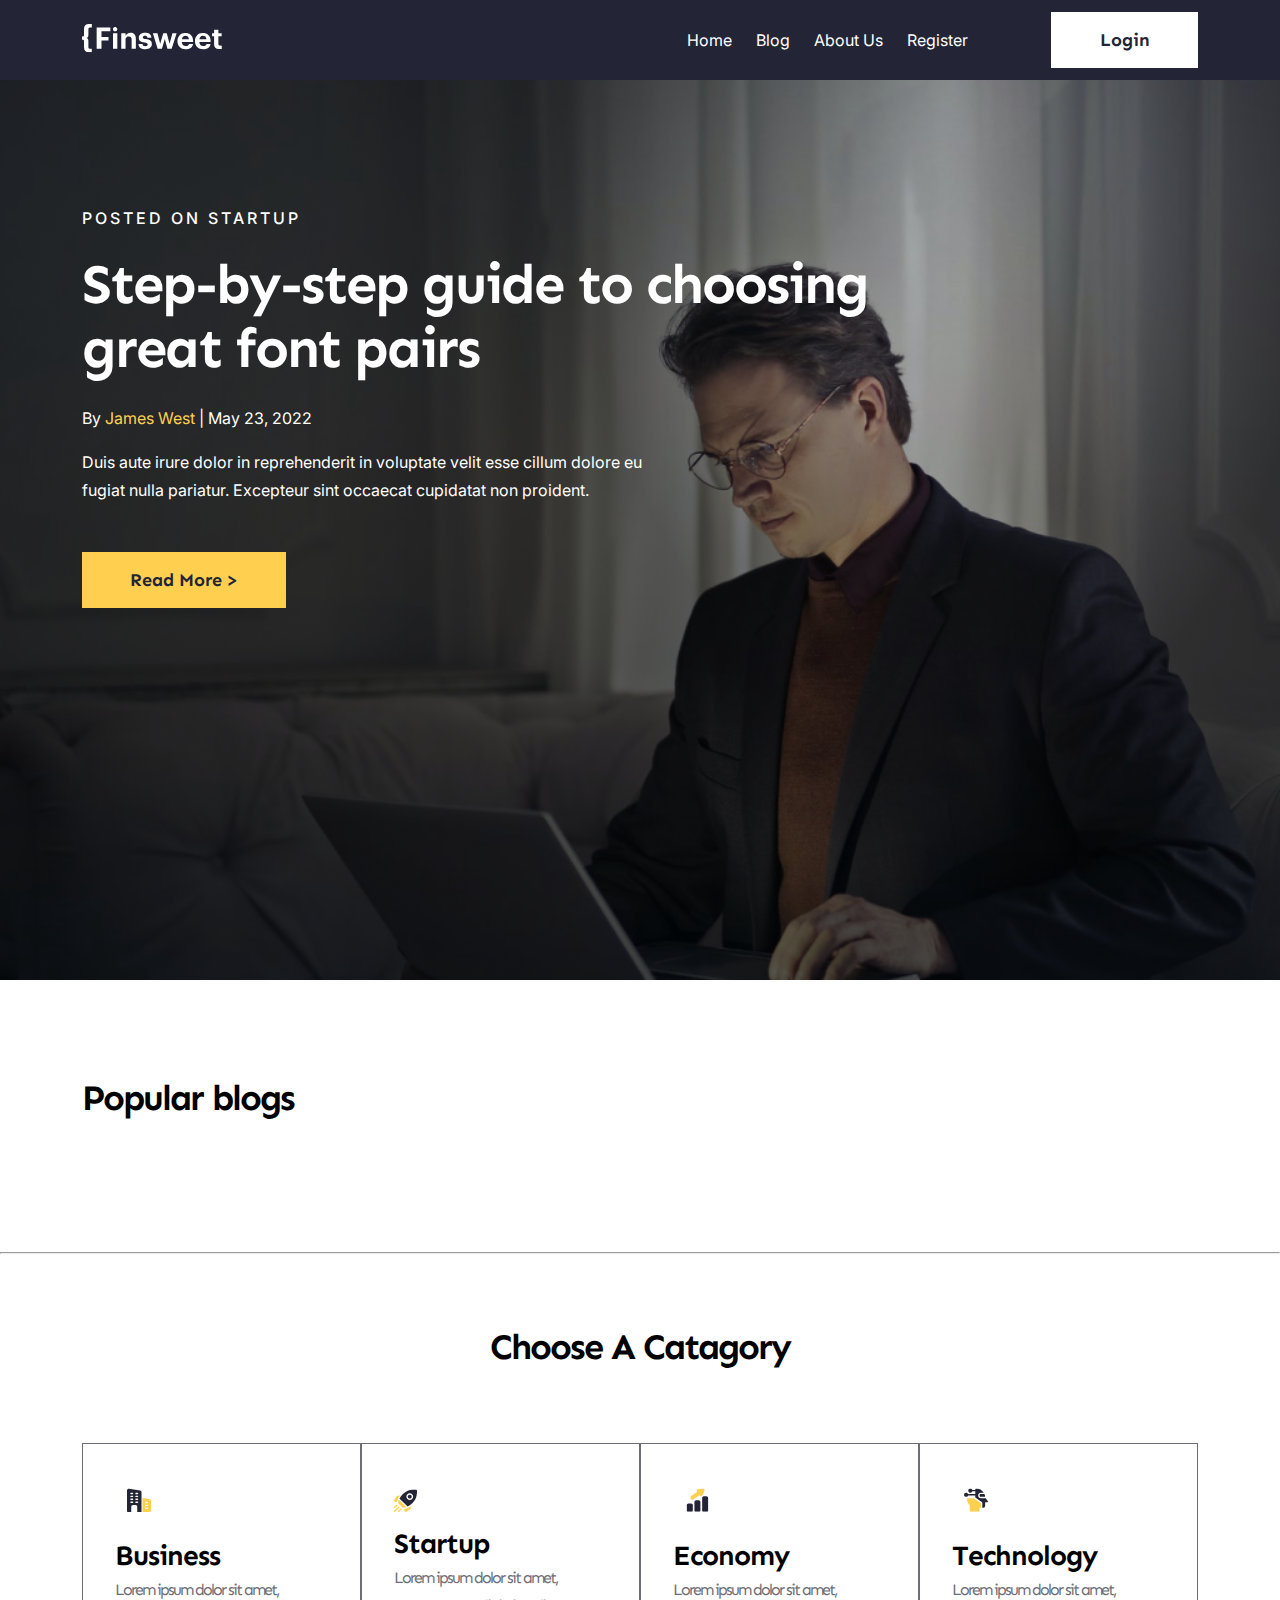
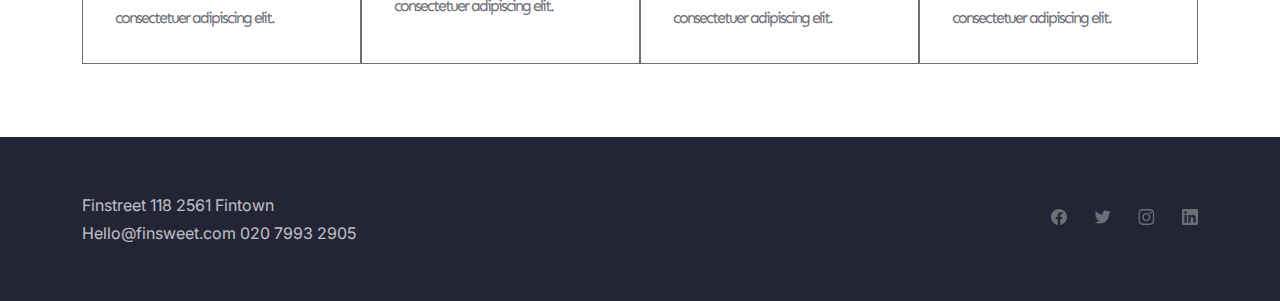
<file: NT-4-exam/index.html>
<!DOCTYPE html>
<html lang="en">
<head>
    <meta charset="UTF-8">
    <meta http-equiv="X-UA-Compatible" content="IE=edge">
    <meta name="viewport" content="width=device-width, initial-scale=1.0">
    <title>Finsweet</title>

    <link rel="stylesheet" href="./css/main.css">

    <!-- INTER FONT -->
    <link rel="preconnect" href="https://fonts.googleapis.com">
    <link rel="preconnect" href="https://fonts.gstatic.com" crossorigin>
    <link href="https://fonts.googleapis.com/css2?family=Inter:wght@100;200;300;400;500;600;700;800;900&display=swap" rel="stylesheet">

    <!-- SEN FONT -->
    <link rel="preconnect" href="https://fonts.googleapis.com">
    <link rel="preconnect" href="https://fonts.gstatic.com" crossorigin>
    <link href="https://fonts.googleapis.com/css2?family=Sen:wght@400;700;800&display=swap" rel="stylesheet">
</head>

<body>

    <nav class="inter_font">
        <din class="nav_nav container ">
        <div class="logo">
            <a href="./index.html"><img src="./images/Logo.svg" alt="logo"></a>
        </div>

        <div class="nav_menu">
            <div class="nav_menu_list">
                <ul>
                    <li>
                        <a href="./index.html">Home</a>
                    </li>
                    <li>
                        <a href="./pages/category.html">Blog</a>
                    </li>
                    <li>
                        <a href="#">About Us</a>
                    </li>
                    <li>
                        <a href="./pages/register.html">Register</a>
                    </li>

                </ul>
            </div>
            <div class="nav_login">
                <a href="./pages/login.html">
                    <button class="login_button sen_font">
                        Login
                    </button>
                </a>
            </div>
        </div>
    </din>
    </nav>

    <header class="main_header">
        <div class="bg-opacity">
            <section class="banner_section container">
                <p class="pre_title inter_font">
                    Posted on startup
                </p>
                <p class="main_title sen_font">
                    Step-by-step guide to choosing great font pairs
                </p>
                <p class="posted_date inter_font">
                    By <span style="color: #FFD050;">James West</span> | May 23, 2022
                </p>
                <p class="title_desc inter_font">
                    Duis aute irure dolor in reprehenderit in voluptate velit esse cillum dolore eu fugiat nulla pariatur. Excepteur sint occaecat cupidatat non proident.
                </p>
                <button class="banner_btn sen_font">
                    Read More >
                </button>
            </section>
        </div>
    </header>


    <main class="container">
        <h1 class="popular_blogs sen_font">
            Popular blogs
        </h1>

        <div id="card-template" class="card">
          
        </div>
    </main>


<hr class="just_line container">



<main class="container choose_category sen_font">
    <p style="text-align: center;">Choose A Catagory</p>

    <section class="category_card">

<div class="category_box">
    <img src="./images/Icon.svg" alt="icon">
    <p class="box_name">Business</p>
    <p class="cat_desc">Lorem ipsum dolor sit amet, consectetuer adipiscing elit.</p>
</div>

<div class="category_box">
    <img src="./images/Icon-1.svg" alt="icon">
    <p class="box_name">Startup</p>
    <p class="cat_desc">Lorem ipsum dolor sit amet, consectetuer adipiscing elit.</p>
</div>

<div class="category_box">
    <img src="./images/icon-2.svg" alt="icon">
    <p class="box_name">Economy</p>
    <p class="cat_desc">Lorem ipsum dolor sit amet, consectetuer adipiscing elit.</p>
</div>

<div class="category_box">
    <img src="./images/icon-4.svg" alt="icon">
    <p class="box_name">Technology</p>
    <p class="cat_desc">Lorem ipsum dolor sit amet, consectetuer adipiscing elit.</p>
</div>

    </section>




 

</main>

<footer>

    <div class="container f_content">
        <div class="f_siteinfo inter_font">
            <p>Finstreet 118 2561 Fintown</p>
            <p>Hello@finsweet.com  020 7993 2905</p>
        </div>

        <div class="f_social">

<a href="https://facebook.com"><img src="./images/Negative.svg" alt="face"></a>

<a href="https://twitter.com"><img src="./images/twitte.svg" alt="twitte"></a>

<a href="https://instagram.com"><img src="./images/insta.svg" alt="insta"></a>

<a href="https://linkedin.com"><img src="./images/linked.svg" alt="linked"></a>

        </div>

    </div>
        
</footer>


    <script src="./js/index.js"></script>
</body>

</html>
</file>
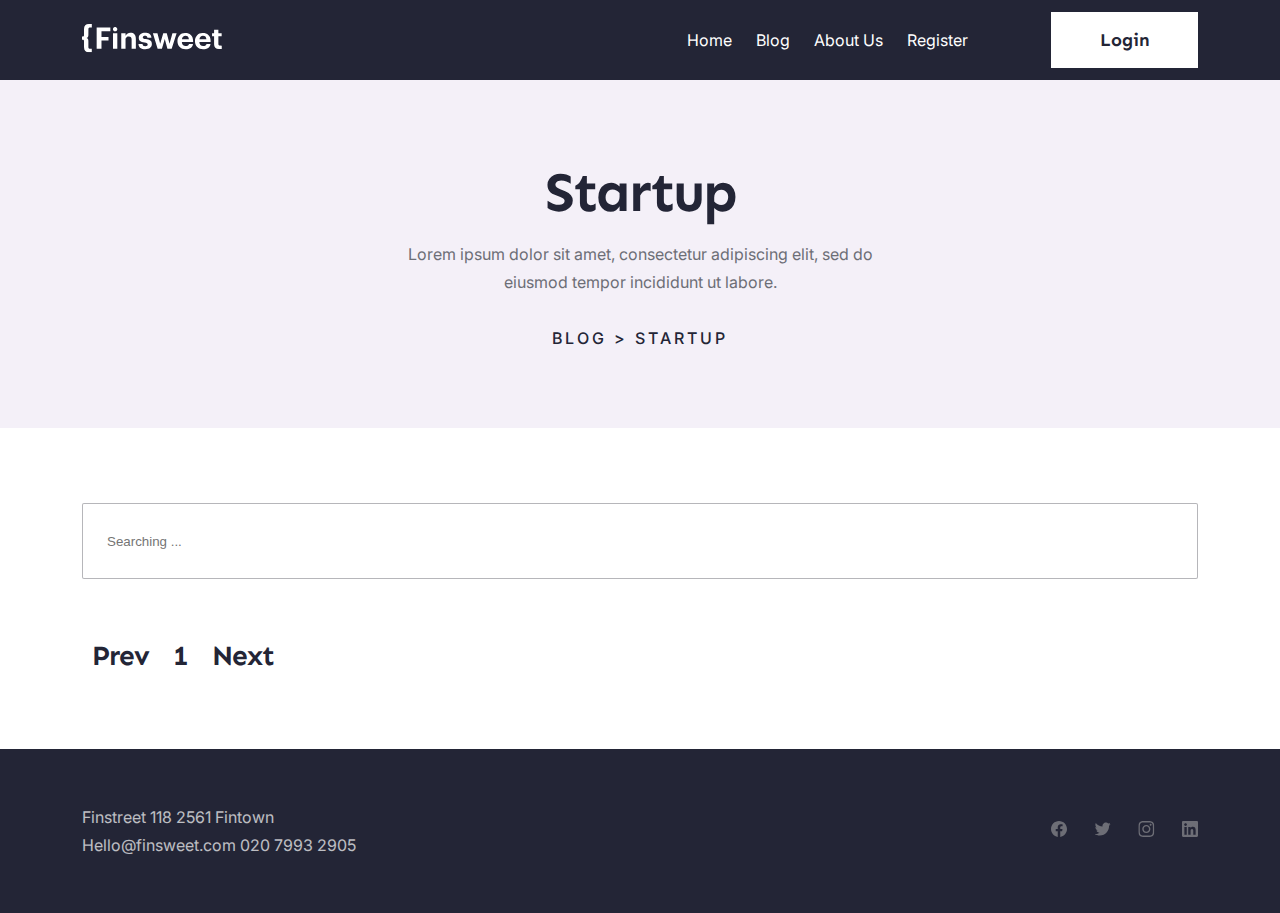
<file: NT-4-exam/pages/category.html>
<!DOCTYPE html>
<html lang="en">
<head>
    <meta charset="UTF-8">
    <meta http-equiv="X-UA-Compatible" content="IE=edge">
    <meta name="viewport" content="width=device-width, initial-scale=1.0">
    <title>Finsweet - BLOG</title> 
    
    <link rel="stylesheet" href="../css/category.css">

    <!-- INTER FONT -->
    <link rel="preconnect" href="https://fonts.googleapis.com">
    <link rel="preconnect" href="https://fonts.gstatic.com" crossorigin>
    <link href="https://fonts.googleapis.com/css2?family=Inter:wght@100;200;300;400;500;600;700;800;900&display=swap" rel="stylesheet">

    <!-- SEN FONT -->
    <link rel="preconnect" href="https://fonts.googleapis.com">
    <link rel="preconnect" href="https://fonts.gstatic.com" crossorigin>
    <link href="https://fonts.googleapis.com/css2?family=Sen:wght@400;700;800&display=swap" rel="stylesheet">
</head>
<body>
    
    <nav class="inter_font">
        <din class="nav_nav container ">
        <div class="logo">
            <a href="../index.html"><img src="../images/Logo.svg" alt="logo"></a>
        </div>

        <div class="nav_menu">
            <div class="nav_menu_list">
                <ul>
                    <li>
                        <a href="../index.html">Home</a>
                    </li>
                    <li>
                        <a href="./category.html">Blog</a>
                    </li>
                    <li>
                        <a href="#">About Us</a>
                    </li>
                    <li>
                        <a href="./register.html">Register</a>
                    </li>

                </ul>
            </div>
            <div class="nav_login">
                <a href="./login.html">
                    <button class="login_button sen_font">
                        Login
                    </button>
                </a>
            </div>
        </div>
    </din>
    </nav>



    <header class="category_header inter_font">
        <p class="header_title sen_font">
            Startup
        </p>
        <p class="header_desc">Lorem ipsum dolor sit amet, consectetur adipiscing elit, sed do eiusmod tempor incididunt ut labore.</p>
        <p class="header_cat">Blog > startup</p>    
    </header>





    <form class="container" id="form">
        <input type="search" id="search" name="search" placeholder="Searching ..." class="search_input">
    </form>
      


    <main class="container">
        

        <div id="search_result" class="card">



        </div>

        <button class="pagenation" id="prev">Prev</button>
        <span class="pagenation" id="currentpage">1</span>
        <button class="pagenation" id="next">Next</button>
    </main>










    <footer>

        <div class="container f_content">
            <div class="f_siteinfo inter_font">
                <p>Finstreet 118 2561 Fintown</p>
                <p>Hello@finsweet.com  020 7993 2905</p>
            </div>
    
            <div class="f_social">
    
    <a href="https://facebook.com"><img src="../images/Negative.svg" alt="face"></a>
    
    <a href="https://twitter.com"><img src="../images/twitte.svg" alt="twitte"></a>
    
    <a href="https://instagram.com"><img src="../images/insta.svg" alt="insta"></a>
    
    <a href="https://linkedin.com"><img src="../images/linked.svg" alt="linked"></a>
    
            </div>
    
        </div>
            
    </footer>
    
    
        <script src="../js/category.js"></script>
</body>
</html>
</file>
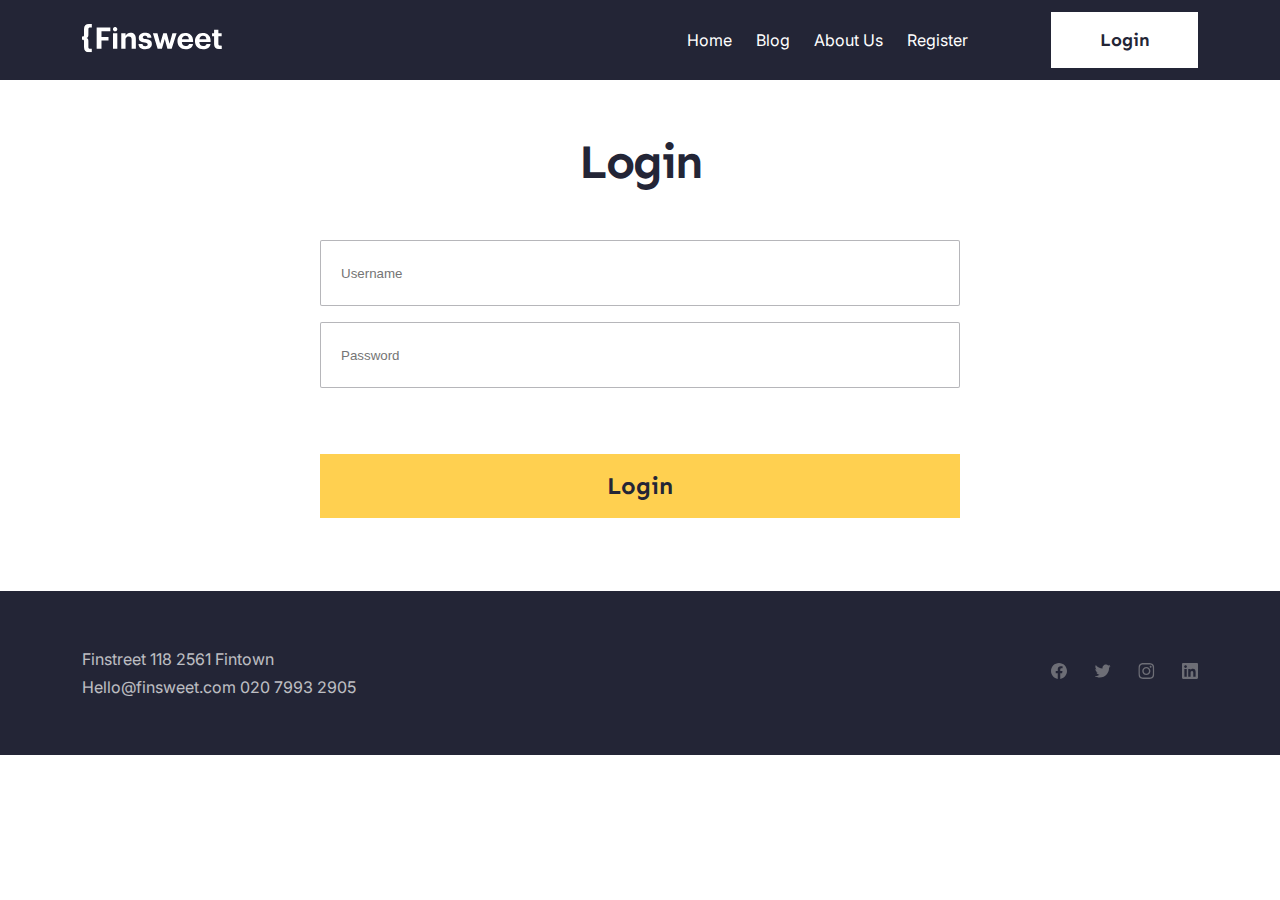
<file: NT-4-exam/pages/login.html>
<!DOCTYPE html>
<html lang="en">
<head>
    <meta charset="UTF-8">
    <meta http-equiv="X-UA-Compatible" content="IE=edge">
    <meta name="viewport" content="width=device-width, initial-scale=1.0">
    <title>Finsweet - LOGIN</title> 
    
    <link rel="stylesheet" href="../css/reg-login.css">

    <!-- INTER FONT -->
    <link rel="preconnect" href="https://fonts.googleapis.com">
    <link rel="preconnect" href="https://fonts.gstatic.com" crossorigin>
    <link href="https://fonts.googleapis.com/css2?family=Inter:wght@100;200;300;400;500;600;700;800;900&display=swap" rel="stylesheet">

    <!-- SEN FONT -->
    <link rel="preconnect" href="https://fonts.googleapis.com">
    <link rel="preconnect" href="https://fonts.gstatic.com" crossorigin>
    <link href="https://fonts.googleapis.com/css2?family=Sen:wght@400;700;800&display=swap" rel="stylesheet">
</head>
<body>
    
    <nav class="inter_font">
        <din class="nav_nav container ">
        <div class="logo">
            <a href="../index.html"><img src="../images/Logo.svg" alt="logo"></a>
        </div>

        <div class="nav_menu">
            <div class="nav_menu_list">
                <ul>
                    <li>
                        <a href="../index.html">Home</a>
                    </li>
                    <li>
                        <a href="./category.html">Blog</a>
                    </li>
                    <li>
                        <a href="#">About Us</a>
                    </li>
                    <li>
                        <a href="./register.html">Register</a>
                    </li>

                </ul>
            </div>
            <div class="nav_login">
                <a href="./login.html">
                    <button class="login_button sen_font">
                        Login
                    </button>
                </a>
            </div>
        </div>
    </din>
    </nav>



    <form class="registration_form sen_font">
		<h1>Login</h1>
		
        <input type="text" id="username" name="username" placeholder="Username" class="username" required>

		
		<input type="password" id="password" name="password" placeholder="Password" minlength="8" required>
		<button class="log_reg_btn sen_font" type="submit">Login</button>
	</form>












    <footer>

        <div class="container f_content">
            <div class="f_siteinfo inter_font">
                <p>Finstreet 118 2561 Fintown</p>
                <p>Hello@finsweet.com  020 7993 2905</p>
            </div>
    
            <div class="f_social">
    
    <a href="https://facebook.com"><img src="../images/Negative.svg" alt="face"></a>
    
    <a href="https://twitter.com"><img src="../images/twitte.svg" alt="twitte"></a>
    
    <a href="https://instagram.com"><img src="../images/insta.svg" alt="insta"></a>
    
    <a href="https://linkedin.com"><img src="../images/linked.svg" alt="linked"></a>
    
            </div>
    
        </div>
            
    </footer>
    
    
        <script src="../js/reg-login.js"></script>
</body>
</html>
</file>
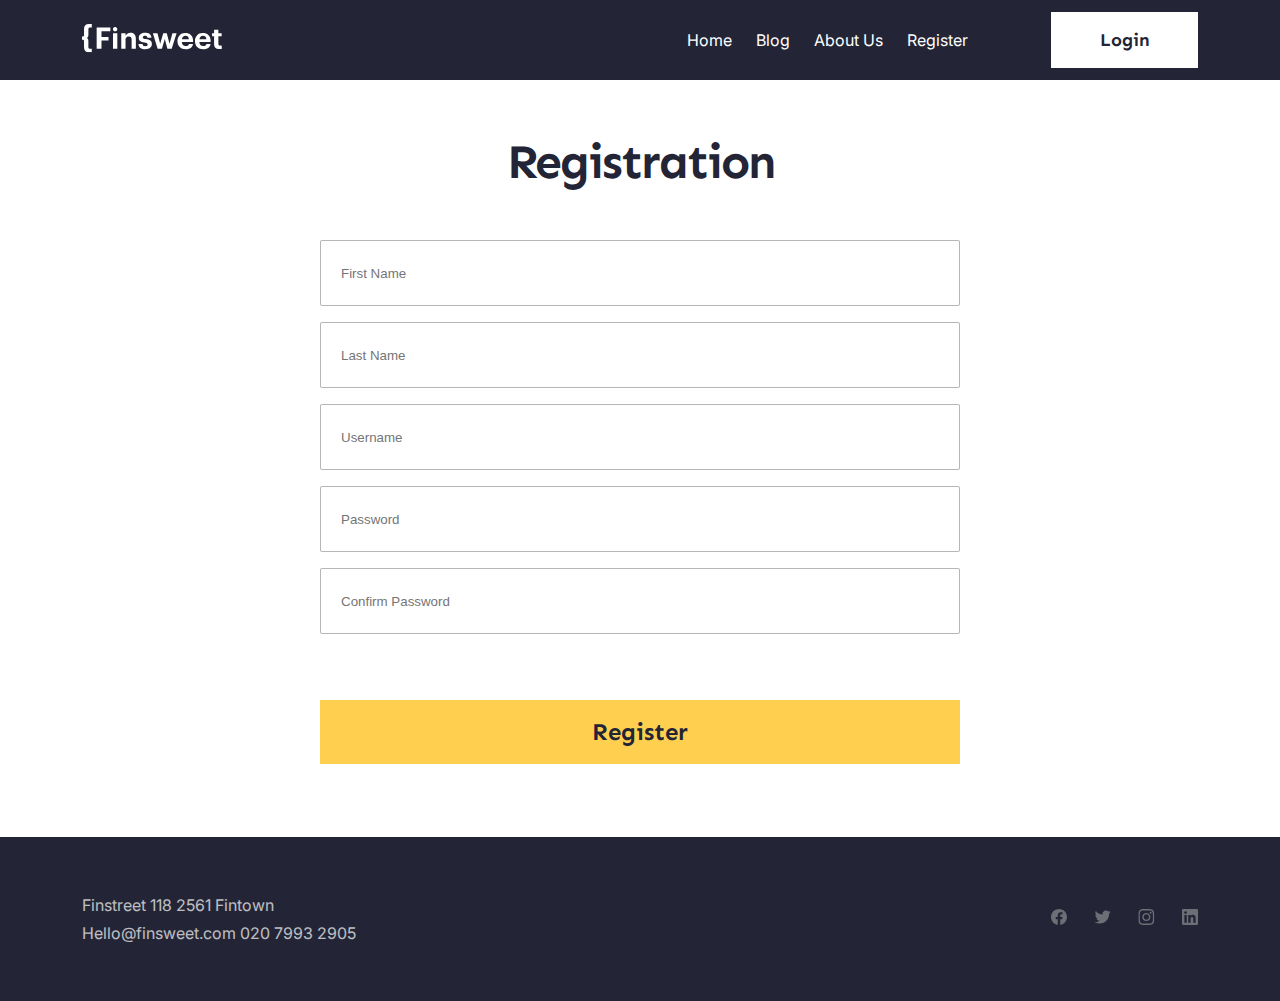
<file: NT-4-exam/pages/register.html>
<!DOCTYPE html>
<html lang="en">
<head>
    <meta charset="UTF-8">
    <meta http-equiv="X-UA-Compatible" content="IE=edge">
    <meta name="viewport" content="width=device-width, initial-scale=1.0">
    <title>Finsweet - Registration</title> 
    
    <link rel="stylesheet" href="../css/reg-login.css">

    <!-- INTER FONT -->
    <link rel="preconnect" href="https://fonts.googleapis.com">
    <link rel="preconnect" href="https://fonts.gstatic.com" crossorigin>
    <link href="https://fonts.googleapis.com/css2?family=Inter:wght@100;200;300;400;500;600;700;800;900&display=swap" rel="stylesheet">

    <!-- SEN FONT -->
    <link rel="preconnect" href="https://fonts.googleapis.com">
    <link rel="preconnect" href="https://fonts.gstatic.com" crossorigin>
    <link href="https://fonts.googleapis.com/css2?family=Sen:wght@400;700;800&display=swap" rel="stylesheet">
</head>
<body>
    
    <nav class="inter_font">
        <din class="nav_nav container ">
        <div class="logo">
            <a href="../index.html"><img src="../images/Logo.svg" alt="logo"></a>
        </div>

        <div class="nav_menu">
            <div class="nav_menu_list">
                <ul>
                    <li>
                        <a href="../index.html">Home</a>
                    </li>
                    <li>
                        <a href="./category.html">Blog</a>
                    </li>
                    <li>
                        <a href="#">About Us</a>
                    </li>
                    <li>
                        <a href="./register.html">Register</a>
                    </li>

                </ul>
            </div>
            <div class="nav_login">
                <a href="./login.html">
                    <button class="login_button sen_font">
                        Login
                    </button>
                </a>
            </div>
        </div>
    </din>
    </nav>



    <form class="registration_form sen_font">
		<h1>Registration</h1>
		
        <input type="text" id="firstName" name="firstName" placeholder="First Name" class="firtsName" required>

		
		
        <input type="text" id="lastName" name="lastName" placeholder="Last Name" class="lastName" required>


        <input type="text" id="username" name="username" placeholder="Username" class="username" required>

		
		<input type="password" id="password" name="password" placeholder="Password" minlength="8" required>
			
		
		<input type="password" id="confirmPassword" name="confirmPassword" placeholder="Confirm Password" minlength="8" required>
			
		<button class="log_reg_btn sen_font" type="submit">Register</button>
	</form>












    <footer>

        <div class="container f_content">
            <div class="f_siteinfo inter_font">
                <p>Finstreet 118 2561 Fintown</p>
                <p>Hello@finsweet.com  020 7993 2905</p>
            </div>
    
            <div class="f_social">
    
    <a href="https://facebook.com"><img src="../images/Negative.svg" alt="face"></a>
    
    <a href="https://twitter.com"><img src="../images/twitte.svg" alt="twitte"></a>
    
    <a href="https://instagram.com"><img src="../images/insta.svg" alt="insta"></a>
    
    <a href="https://linkedin.com"><img src="../images/linked.svg" alt="linked"></a>
    
            </div>
    
        </div>
            
    </footer>
    
    
        <script src="../js/reg-login.js"></script>
</body>
</html>
</file>
<file: NT-4-exam/css/main.css>
* {
    margin: 0;
    padding: 0;
    box-sizing: border-box;
}

a,
h1,
h2,
h3,
h4,
h5,
h6,
div,
li,
ul,
img,
main,
section,
article {
    margin: 0;
    padding: 0;
    list-style: none;
    color: inherit;
    text-decoration: none;
}

nav {
    color: #FFFFFF;
    background: #232536;
}

.nav_nav{
    height: 80px;
display: flex;
    align-items: center;
    justify-content: space-between;
}

.nav_menu {
    display: flex;
    align-items: center;
    justify-content: space-between;
    column-gap: 83px;
}

.nav_menu_list ul {
    display: flex;
    column-gap: 24px;
}

.nav_menu_list ul li:hover {
    color: #8d8d8d;
}

.login_button {
    height: 56px;
    width: 147px;
    font-weight: 700;
    font-size: 18px;
    line-height: 24px;
    color: #232536;
    background: #FFFFFF;
    border: none;
}

.login_button:hover {
    background: #9b9b9b;
}

.container {
    padding: 0 82px;
    margin: 0 auto;
    max-width: 1440px;
}

.inter_font {
    font-family: 'Inter', sans-serif;
}

.sen_font {
    font-family: 'Sen', sans-serif;
}

.main_header {
    background-size: cover;
    background-repeat: no-repeat;
    height: 100vh;
    width: 100%;
    background-image: url(../images/man-in-black-suit-wearing-eye-glasses-sitting-on-gray-sofa-using-macbook-3772622.png);
}

.bg-opacity {
    background: radial-gradient(30.56% 76.04% at 74.58% 0%, rgba(0, 0, 0, 0) 0%, rgba(0, 0, 0, 0.6) 100%);
    width: 100%;
    height: 100vh;
}

.banner_section {
    padding-top: 128px;
    color: #FFFFFF;
}

.pre_title {
    font-weight: 500;
    line-height: 20px;
    letter-spacing: 3px;
    text-transform: uppercase;
}

.main_title {
    padding-top: 24px;
    font-weight: 700;
    font-size: 56px;
    line-height: 64px;
    letter-spacing: -2px;
    max-width: 803px;
}

.posted_date {
    padding-top: 24px;
    line-height: 28px;
}

.title_desc {
    padding-top: 16px;
    max-width: 599px;
    line-height: 28px;
}

.banner_btn {
    margin-top: 48px;
    width: 204px;
    height: 56px;
    background: #FFD050;
    font-weight: 700;
    font-size: 18px;
    line-height: 24px;
    color: #232536;
    border: none;
}

.banner_btn:hover {
    background: #a3842d;
}

.popular_blogs {
    padding: 94px 0 64px;
    font-weight: 700;
    font-size: 36px;
    line-height: 48px;
    letter-spacing: -2px;
}

.card{
    display: flex;
    align-items: start;
    justify-content: space-between;
}


.card_box{
    max-width: 405px;
}



.main_card_img{
    width: 405px;
height: 318px;
}

.main_card_pub{
    padding-top: 32px;
font-weight: 500;
font-size: 14px;
line-height: 20px;
color: #4C4C4C;

}

.author_span{
    color: #592EA9;
}

.main_card_title{
    padding-top: 16px;
    font-weight: 700;
    font-size: 28px;
    line-height: 40px;
    letter-spacing: -1px;
    color: #232536;
}

.main_card_desc{
    padding-top: 16px;
font-weight: 400;
font-size: 16px;
line-height: 28px;
opacity: 0.7;
}

.just_line{
    margin-top: 66px;
    
}

.choose_category{
    padding-top: 69px;
    font-weight: 700;
font-size: 36px;
line-height: 48px;

letter-spacing: -2px;
}


.category_card{
    padding-top: 71.5px;
    display: flex;
    align-items: center;
    justify-content: space-between;
}

.category_box{
    padding: 32px;
    width: 296px;
height: 221.07px;
border: 1px solid #6D6E76;
}
.category_box:hover{
    background-color: #FFD050;
}

.category_box img{
    background-color: white;

}

.box_name{
    font-weight: 700;
font-size: 28px;
line-height: 40px;

letter-spacing: -1px;
}

.cat_desc{
    font-weight: 400;
font-size: 16px;
line-height: 28px;
color: #6D6E76;
}

footer{
    margin-top: 73px;
    background: #232536;
    
}

.f_content{
    height: 164px;
    display: flex;
    align-items: center;
    justify-content: space-between;
}

.f_siteinfo{
line-height: 28px;
color: #FFFFFF;
opacity: 0.7;
}


.f_social{
    display: flex;
    column-gap: 27px;
}











/*  */
/* Tablet styles */
@media only screen and (max-width: 768px) {
    .container {
      padding: 0 32px;
    }
  
.banner_section{
    padding-top: 30px;
}

    .nav_menu {
      column-gap: 32px;
    }
  
    .main_title {
      font-size: 40px;
      line-height: 48px;
    }
  
    .banner_btn {
      width: 180px;
    }
  
    .popular_blogs {
      font-size: 24px;
      line-height: 32px;
    }
  
    .card {
      flex-direction: column;
    }
  
    .main_card_img {
      width: 100%;
      height: auto;
    }
  
    .card_box {
      max-width: none;
      padding: 0;
      margin-top: 32px;
    }
  
    .main_card_pub {
      padding-top: 16px;
    }
  
    .main_card_title {
      font-size: 24px;
      line-height: 32px;
    }
  
    .just_line {
      margin-top: 32px;
    }
  
    .choose_category {
      padding-top: 48px;
      font-size: 24px;
      line-height: 32px;
    }
  
    .category_card {
      flex-direction: column;
    }
  
    .category_box {
      width: 100%;
      margin-top: 32px;
    }
  
    .box_name {
      font-size: 24px;
      line-height: 32px;
    }
  
    .cat_desc {
      font-size: 14px;
      line-height: 20px;
    }
  }
  
  /* Mobile styles */
  @media only screen and (max-width: 480px) {
    .nav_menu {
      flex-direction: column;
      column-gap: 0;
    }
  
    .nav_menu_list {
      display: none;
    }
  
    .login_button {
      height: 48px;
      width: 120px;
      font-size: 16px;
      line-height: 20px;
    }
  
    .main_title {
      font-size: 32px;
      line-height: 40px;
    }
  
    .banner_btn {
      margin-top: 24px;
      width: 140px;
      height: 40px;
      font-size: 16px;
      line-height: 20px;
    }
  
    .popular_blogs {
      font-size: 20px;
      line-height: 28px;
    }
  
    .main_card_pub {
      font-size: 12px;
      line-height: 16px;
    }
  
    .main_card_title {
      font-size: 20px;
      line-height: 28px;
    }
  
    .choose_category {
      font-size: 20px;
      line-height: 28px;
    }
  
    .category_box {
      height: auto;
      margin-top: 16px;
    }
  
    .box_name {
      font-size: 20px;
      line-height: 28px;
    }
  
    .cat_desc {
      font-size: 12px;
      line-height: 16px;
    }
  }
</file>
<file: NT-4-exam/css/category.css>
* {
    margin: 0;
    padding: 0;
    box-sizing: border-box;
}

a,
h1,
h2,
h3,
h4,
h5,
h6,
div,
li,
ul,
img,
main,
section,
article {
    margin: 0;
    padding: 0;
    list-style: none;
    color: inherit;
    text-decoration: none;
}

nav {
    color: #FFFFFF;
    background: #232536;
}

.nav_nav{
    height: 80px;
display: flex;
    align-items: center;
    justify-content: space-between;
}

.nav_menu {
    display: flex;
    align-items: center;
    justify-content: space-between;
    column-gap: 83px;
}

.nav_menu_list ul {
    display: flex;
    column-gap: 24px;
}

.nav_menu_list ul li:hover {
    color: #8d8d8d;
}

.login_button {
    height: 56px;
    width: 147px;
    font-weight: 700;
    font-size: 18px;
    line-height: 24px;
    color: #232536;
    background: #FFFFFF;
    border: none;
}

.login_button:hover {
    background: #9b9b9b;
}

.container {
    padding: 0 82px;
    margin: 0 auto;
    max-width: 1440px;
}

.inter_font {
    font-family: 'Inter', sans-serif;
}

.sen_font {
    font-family: 'Sen', sans-serif;
}

footer{
    margin-top: 73px;
    background: #232536;
    
}

.f_content{
    height: 164px;
    display: flex;
    align-items: center;
    justify-content: space-between;
}

.f_siteinfo{
line-height: 28px;
color: #FFFFFF;
opacity: 0.7;
}


.f_social{
    display: flex;
    column-gap: 27px;
}





.category_header{
    text-align: center;
    height: 348px;
    background: #F4F0F8;
    color: #232536;
}

.header_title{
    padding-top: 80px;
    font-weight: 700;
    font-size: 56px;
    line-height: 64px;
    letter-spacing: -2px;
}


.header_desc{
    margin: 0 auto;
    padding-top: 16px;
    width: 515px;
line-height: 28px;
color: #6D6E76;
}

.header_cat{
    padding-top: 32px;
    font-weight: 500;
line-height: 20px;
letter-spacing: 3px;
text-transform: uppercase;
}


.search_input{
    margin: 75px 0 57px;
    padding: 24px;
    height: 76px;
    width: 100%;

    border: 1px solid rgba(109, 110, 118, 0.5);
border-radius: 2px;
}


.card{
    display: grid;
    row-gap: 32px;
}

.card_box{
    display: flex;
    column-gap: 49px;
    max-width: 100%;
}

.cat_card_img{
    width: 447.65px;
height: 312px;
}

.cat_card_name{
font-weight: 600;
line-height: 20px;
letter-spacing: 3px;
text-transform: uppercase;
color: #592EA9;
}

.cat_card_title{
    padding-top: 20px;
    font-weight: 700;
font-size: 36px;
line-height: 48px;
letter-spacing: -2px;
color: #232536;
}

.cat_card_desc{
line-height: 28px;
padding-top: 64px;
color: #6D6E76;
}


.pagenation{
    
    font-family: 'Sen', sans-serif;
    border: none;
    background: none;
    font-weight: 700;
font-size: 28px;
line-height: 40px;
margin: 0 10px;
align-items: center;
text-align: center;
letter-spacing: -1px;
color: #232536;
}
</file>
<file: NT-4-exam/css/reg-login.css>
* {
    margin: 0;
    padding: 0;
    box-sizing: border-box;
}

a,
h1,
h2,
h3,
h4,
h5,
h6,
div,
li,
ul,
img,
main,
section,
article {
    margin: 0;
    padding: 0;
    list-style: none;
    color: inherit;
    text-decoration: none;
}

nav {
    color: #FFFFFF;
    background: #232536;
}

.nav_nav{
    height: 80px;
display: flex;
    align-items: center;
    justify-content: space-between;
}

.nav_menu {
    display: flex;
    align-items: center;
    justify-content: space-between;
    column-gap: 83px;
}

.nav_menu_list ul {
    display: flex;
    column-gap: 24px;
}

.nav_menu_list ul li:hover {
    color: #8d8d8d;
}

.login_button {
    height: 56px;
    width: 147px;
    font-weight: 700;
    font-size: 18px;
    line-height: 24px;
    color: #232536;
    background: #FFFFFF;
    border: none;
}

.login_button:hover {
    background: #9b9b9b;
}

.container {
    padding: 0 82px;
    margin: 0 auto;
    max-width: 1440px;
}

.inter_font {
    font-family: 'Inter', sans-serif;
}

.sen_font {
    font-family: 'Sen', sans-serif;
}

footer{
    margin-top: 73px;
    background: #232536;
    
}

.f_content{
    height: 164px;
    display: flex;
    align-items: center;
    justify-content: space-between;
}

.f_siteinfo{
line-height: 28px;
color: #FFFFFF;
opacity: 0.7;
}


.f_social{
    display: flex;
    column-gap: 27px;
}





.registration_form{
    display: grid;
    margin: 0 auto;
    row-gap: 16px;
    max-width: 50%;

    
}

h1{
    text-align: center; 
    padding: 50px 0 30px;
    font-weight: 700;
font-size: 48px;
line-height: 64px;
letter-spacing: -2px;

color: #232536;
}

input{
    padding: 20px;
    height: 66px;
    width: 100%;

    border: 1px solid rgba(109, 110, 118, 0.5);
border-radius: 2px;
}


.log_reg_btn{
    margin-top: 50px;
height: 64px;
background: #FFD050;
border: none;

font-weight: 700;
font-size: 24px;
line-height: 32px;
color: #232536;
}




/* For tablets */
@media only screen and (max-width: 768px) {
    .nav_menu {
      display: none;
    }
    .nav_login {
      margin-left: auto;
    }
    .login_button {
      width: 100%;
    }
    
    .registration_form {
      max-width: 80%;
      margin-top: 30px;
    }
    h1 {
      font-size: 32px;
      line-height: 48px;
      padding-top: 20px;
    }
    input {
      height: 50px;
    }
    .log_reg_btn {
      height: 56px;
      font-size: 18px;
      margin-top: 30px;
    }
    footer {
      margin-top: 50px;
    }
  }
  
  /* For mobile devices */
  @media only screen and (max-width: 480px) {
    .nav_nav {
      height: 60px;
    }
    .nav_menu_list ul li {
      font-size: 16px;
    }
    .login_button {
      height: 46px;
      font-size: 16px;
    }
    .registration_form {
      max-width: 90%;
      margin-top: 20px;
    }
    h1 {
      font-size: 24px;
      line-height: 32px;
      padding-top: 20px;
    }
    input {
      height: 40px;
      padding: 15px;
      font-size: 16px;
    }
    .log_reg_btn {
      height: 46px;
      font-size: 16px;
      margin-top: 20px;
    }
    .f_content {
      height: 100px;
    }
    .f_siteinfo {
      line-height: 20px;
      font-size: 12px;
    }
    .f_social {
      column-gap: 10px;
    }
  }
</file>
